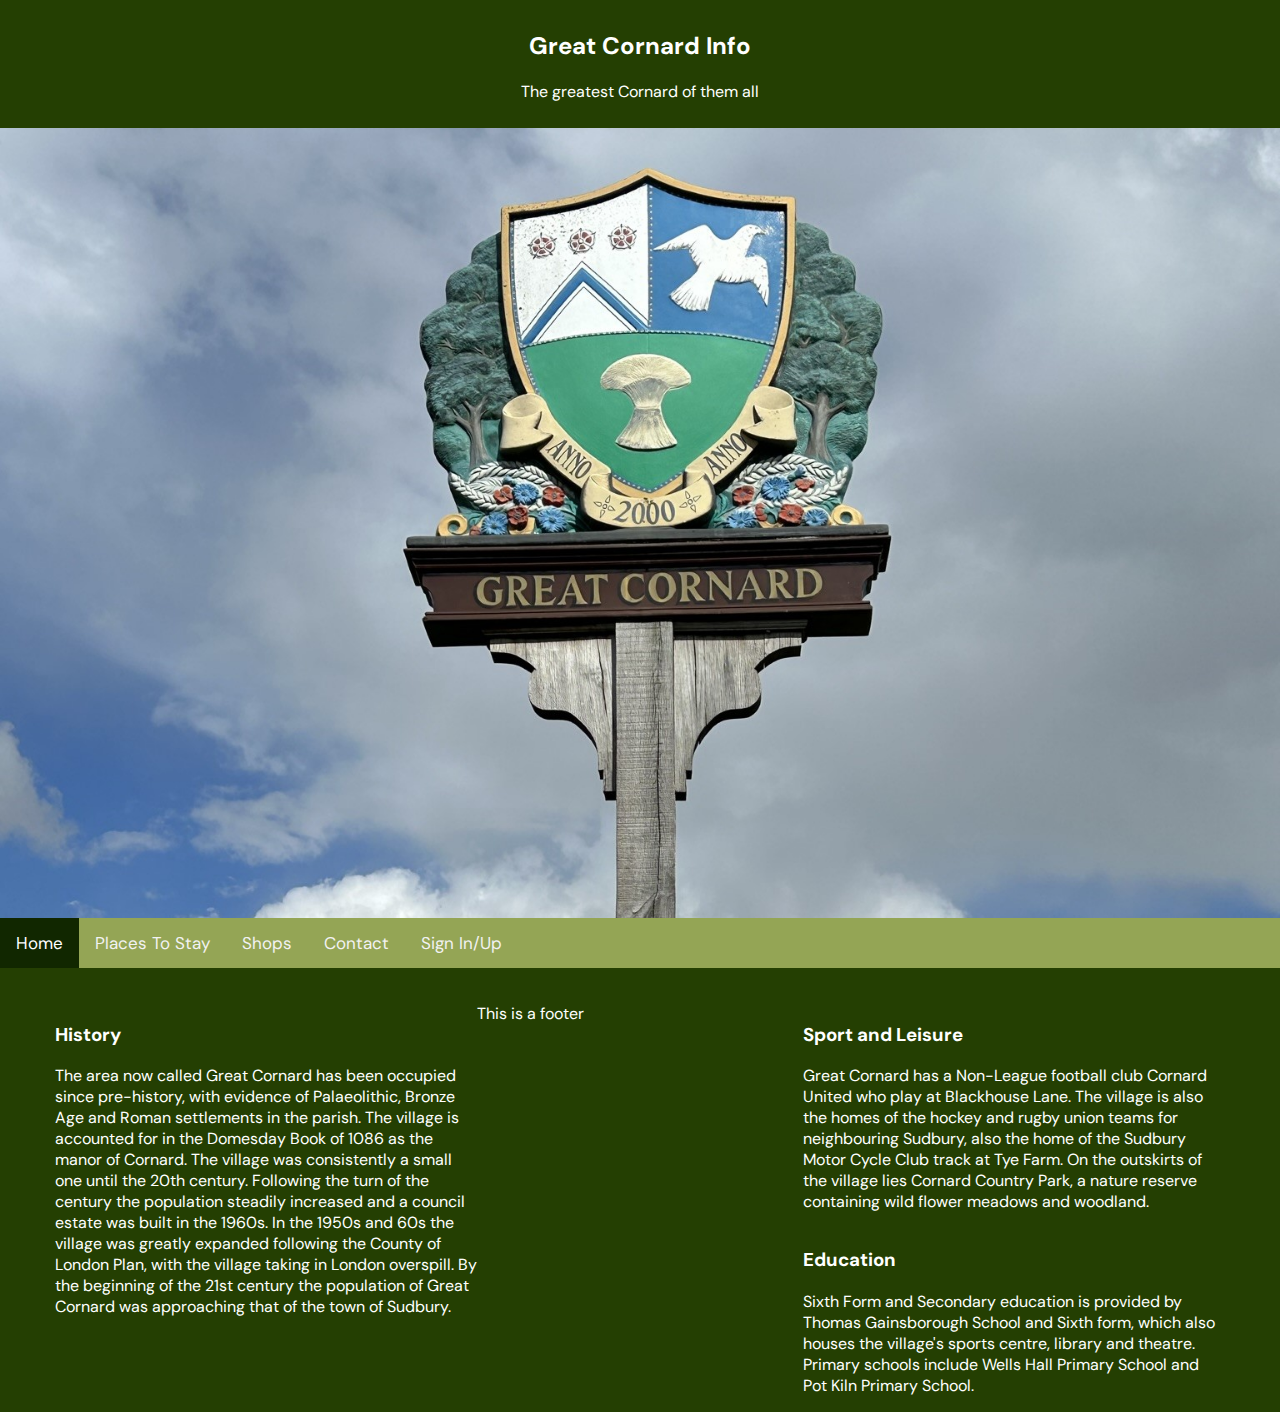
<file: index.html>
<!DOCTYPE html>
<html>
<head>
<meta name="viewport" content="width=device-width, initial-scale=1">
<link rel="stylesheet" type="text/css" href="fred.css">
<link href='https://fonts.googleapis.com/css?family=DM Sans' rel='stylesheet'>
</head>
<body>

<div class="header">
  <h2>Great Cornard Info</h2>
  <p>The greatest Cornard of them all</p>
</div>

<img src="images/gtcornardsign.jpg" alt="GtCornardSign" class="hero-image">

<div id="navbar">
  <a class="active" href="index.html">Home</a>
  <a href="placestostay.html">Places To Stay</a>
  <a href="shops.html">Shops</a>
  <a href="contact.html">Contact</a>
  <a href="signinup.html">Sign In/Up</a>
</div>

<div class="column1">
  <h3>History</h3>

  <p>The area now called Great Cornard has been occupied since pre-history, with evidence of Palaeolithic, Bronze Age and Roman settlements in the parish. The village is accounted for in the Domesday Book of 1086 as the manor of Cornard. The village was consistently a small one until the 20th century. Following the turn of the century the population steadily increased and a council estate was built in the 1960s. In the 1950s and 60s the village was greatly expanded following the County of London Plan, with the village taking in London overspill. By the beginning of the 21st century the population of Great Cornard was approaching that of the town of Sudbury.</p>
</div>
<div class="column2">
  <h3>Sport and Leisure</h3>

  <p>Great Cornard has a Non-League football club Cornard United who play at Blackhouse Lane. The village is also the homes of the hockey and rugby union teams for neighbouring Sudbury, also the home of the Sudbury Motor Cycle Club track at Tye Farm. On the outskirts of the village lies Cornard Country Park, a nature reserve containing wild flower meadows and woodland.</p>
</div>
<div class="column3">
  <h3>Education</h3>

  <p>Sixth Form and Secondary education is provided by Thomas Gainsborough School and Sixth form, which also houses the village's sports centre, library and theatre. Primary schools include Wells Hall Primary School and Pot Kiln Primary School.</p>
</div>
  
<div class="footer">
  <p>This is a footer</p>
</div>

</body>
</html>
</file>
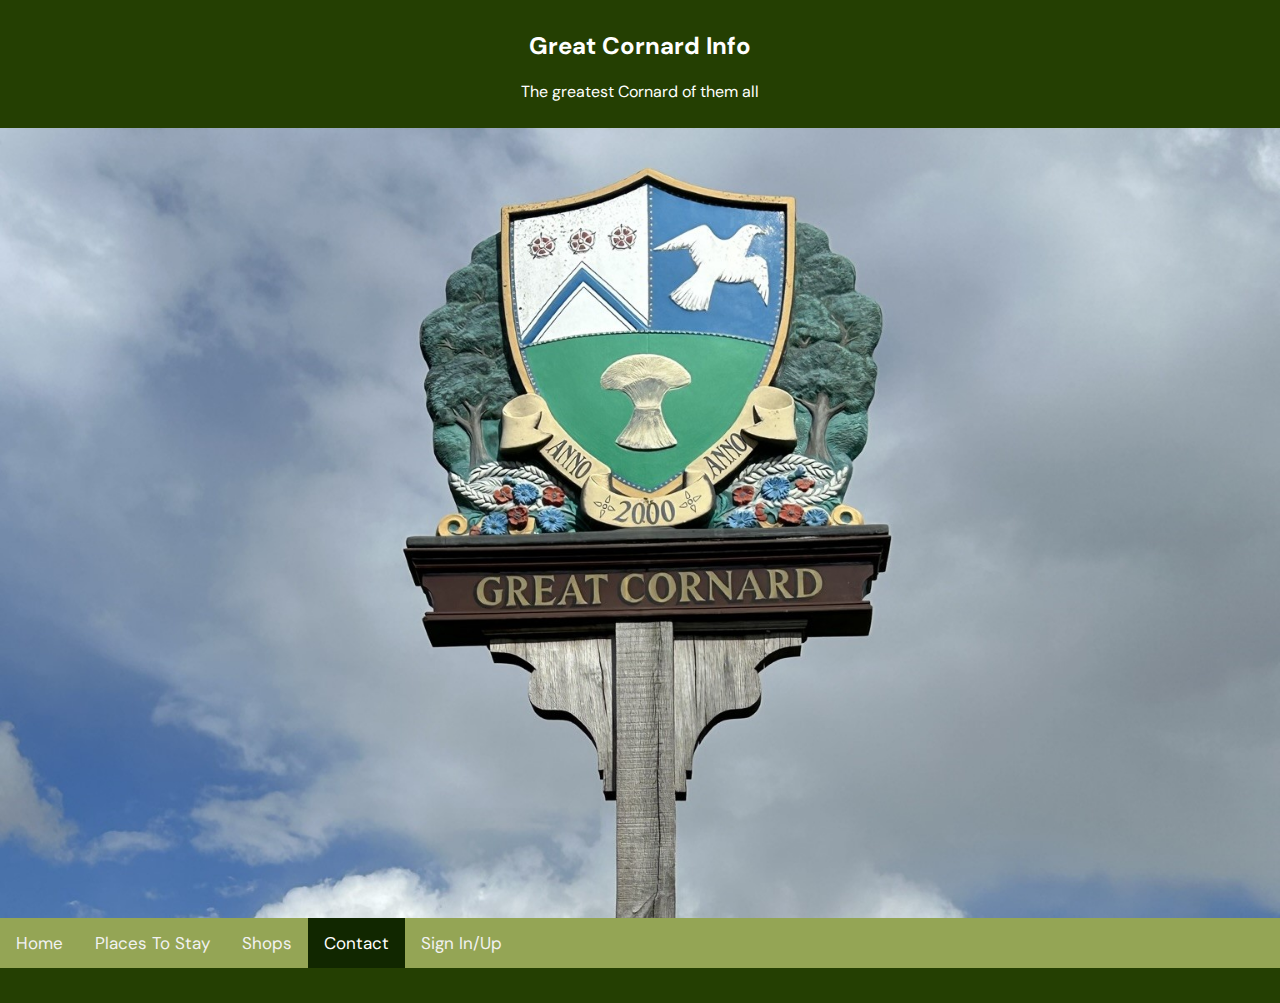
<file: contact.html>
<!DOCTYPE html>
<html>
<head>
<meta name="viewport" content="width=device-width, initial-scale=1">
<link rel="stylesheet" type="text/css" href="fred.css">
<link href='https://fonts.googleapis.com/css?family=DM Sans' rel='stylesheet'>
</head>
<body>

<div class="header">
  <h2>Great Cornard Info</h2>
  <p>The greatest Cornard of them all</p>
</div>

<img src="images/gtcornardsign.jpg" alt="GtCornardSign" class="hero-image">

<div id="navbar">
  <a href="index.html">Home</a>
  <a href="placestostay.html">Places To Stay</a>
  <a href="shops.html">Shops</a>
  <a class="active" href="contact.html">Contact</a>
  <a href="signinup.html">Sign In/Up</a>
</div>


</body>
</html>
</file>
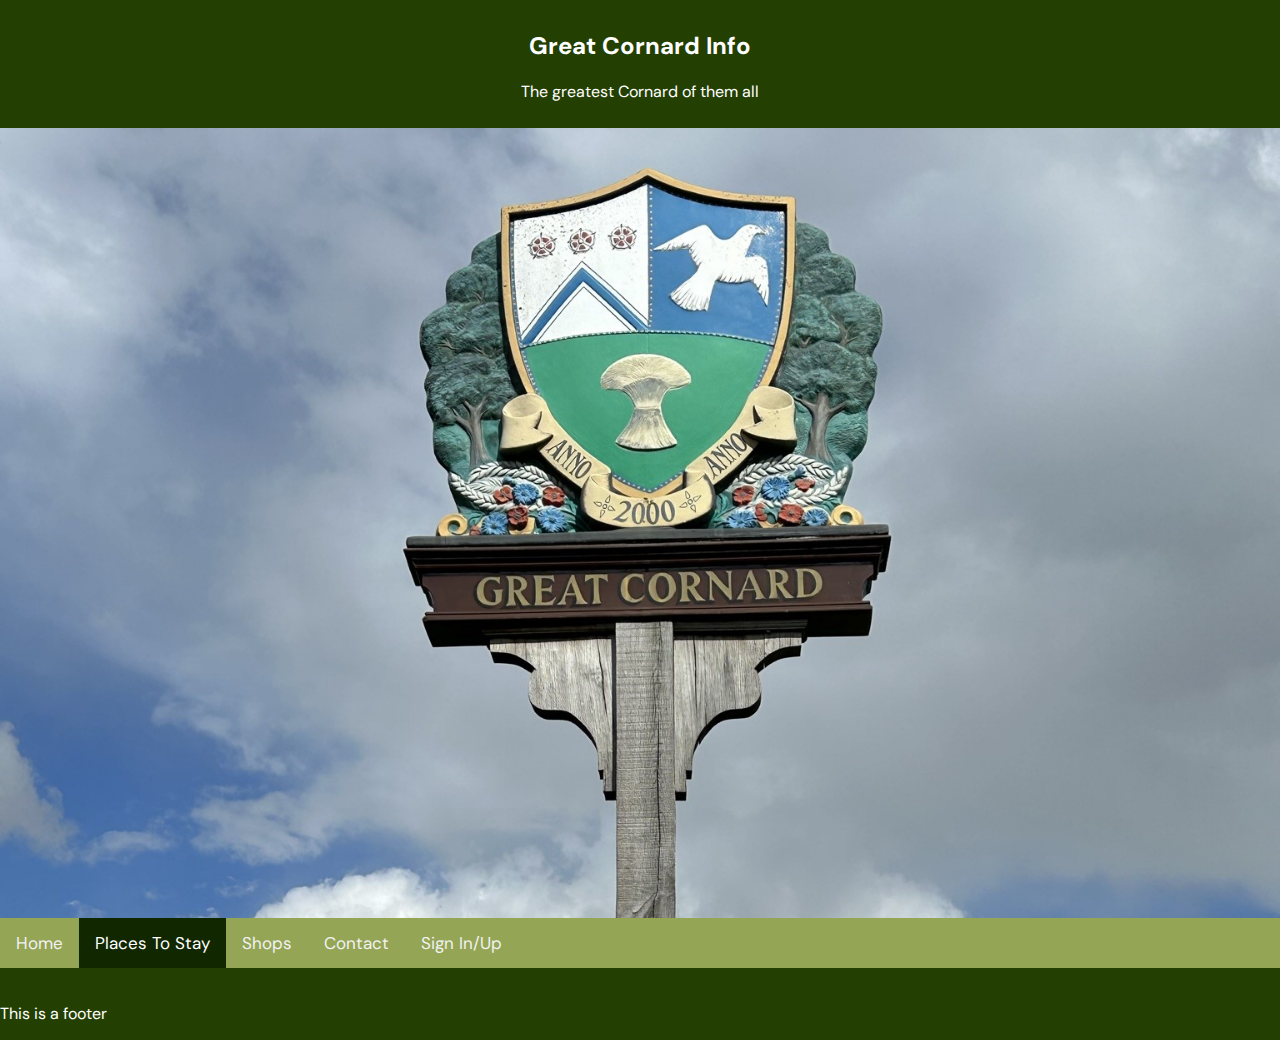
<file: placestostay.html>
<!DOCTYPE html>
<html>
<head>
<meta name="viewport" content="width=device-width, initial-scale=1">
<link rel="stylesheet" type="text/css" href="fred.css">
<link href='https://fonts.googleapis.com/css?family=DM Sans' rel='stylesheet'>
</head>
<body>

<div class="header">
  <h2>Great Cornard Info</h2>
  <p>The greatest Cornard of them all</p>
</div>

<img src="images/gtcornardsign.jpg" alt="GtCornardSign" class="hero-image">

<div id="navbar">
  <a href="index.html">Home</a>
  <a class="active" href="placestostay.html">Places To Stay</a>
  <a href="shops.html">Shops</a>
  <a href="contact.html">Contact</a>
  <a href="signinup.html">Sign In/Up</a>
</div>

<div class="footer">
  <p>This is a footer</p>
</div>

</body>
</html>
</file>
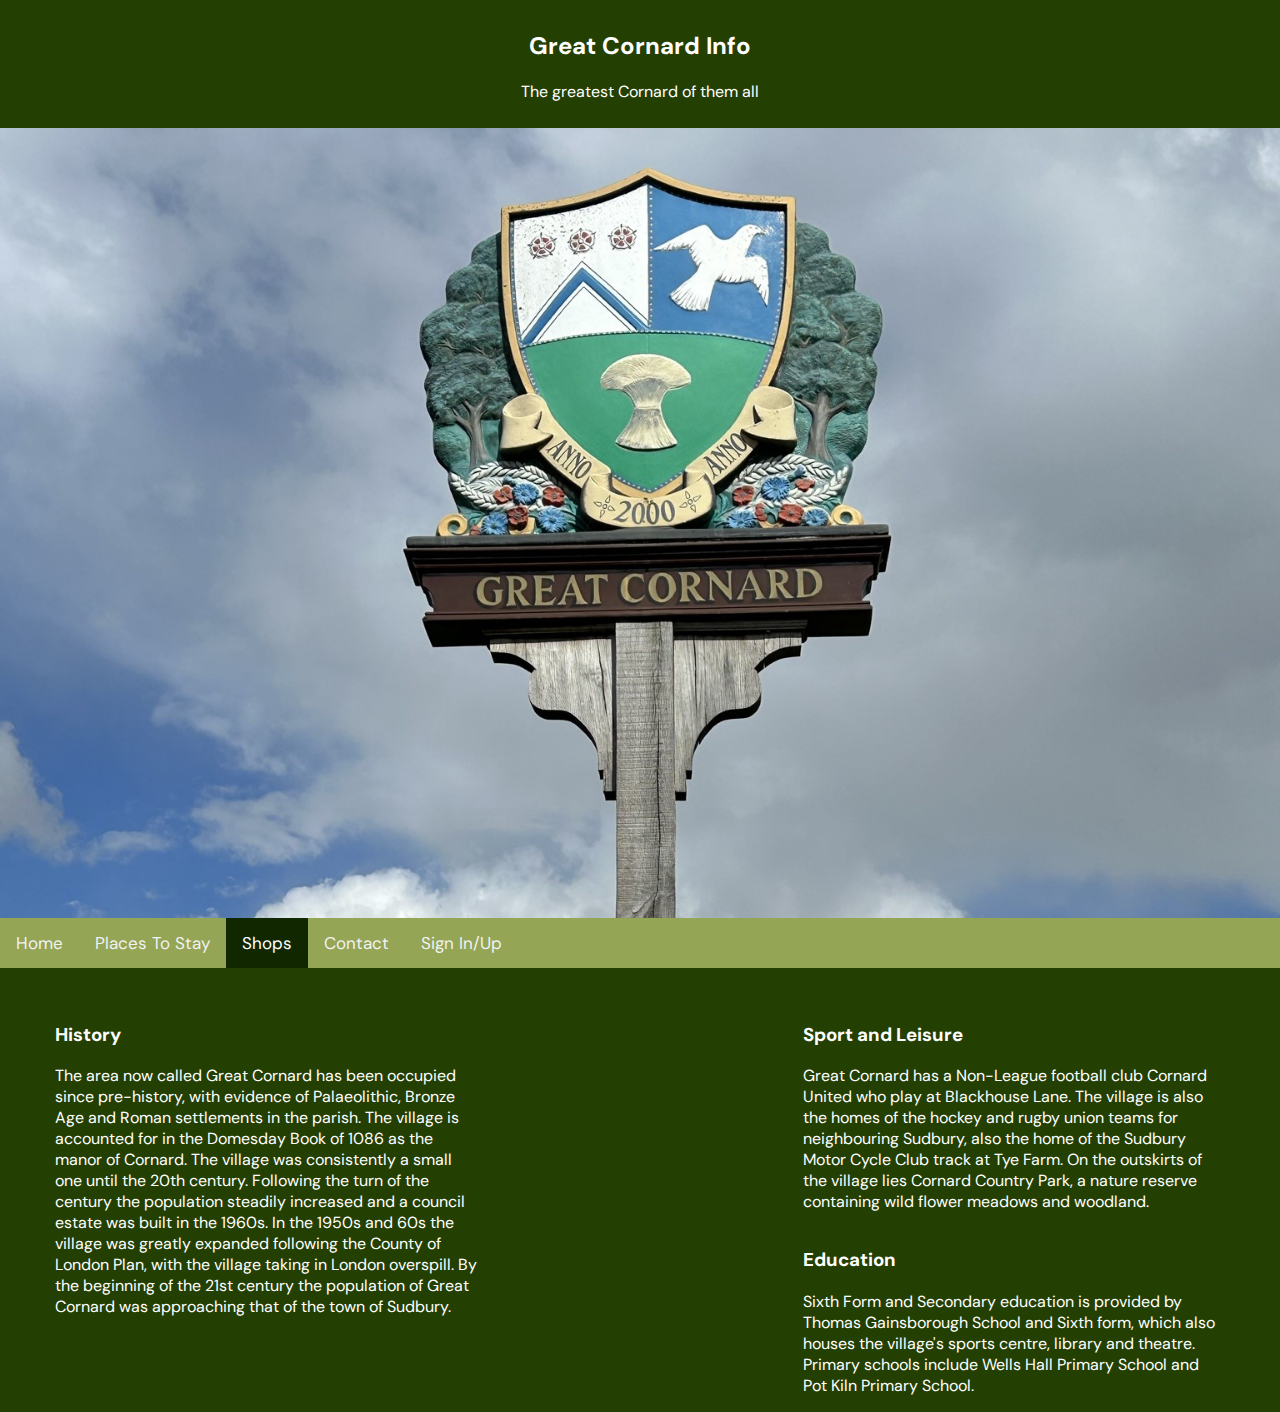
<file: shops.html>
<!DOCTYPE html>
<html>
<head>
<meta name="viewport" content="width=device-width, initial-scale=1">
<link rel="stylesheet" type="text/css" href="fred.css">
<link href='https://fonts.googleapis.com/css?family=DM Sans' rel='stylesheet'>
<body>

<div class="header">
  <h2>Great Cornard Info</h2>
  <p>The greatest Cornard of them all</p>
</div>

<img src="images/gtcornardsign.jpg" alt="GtCornardSign" class="hero-image">

<div id="navbar">
  <a href="index.html">Home</a>
  <a href="placestostay.html">Places To Stay</a>
  <a class="active" href="shops.html">Shops</a>
  <a href="contact.html">Contact</a>
  <a href="signinup.html">Sign In/Up</a>
</div>

<div class="column1">
  <h3>History</h3>

  <p>The area now called Great Cornard has been occupied since pre-history, with evidence of Palaeolithic, Bronze Age and Roman settlements in the parish. The village is accounted for in the Domesday Book of 1086 as the manor of Cornard. The village was consistently a small one until the 20th century. Following the turn of the century the population steadily increased and a council estate was built in the 1960s. In the 1950s and 60s the village was greatly expanded following the County of London Plan, with the village taking in London overspill. By the beginning of the 21st century the population of Great Cornard was approaching that of the town of Sudbury.</p>
</div>
<div class="column2">
  <h3>Sport and Leisure</h3>

  <p>Great Cornard has a Non-League football club Cornard United who play at Blackhouse Lane. The village is also the homes of the hockey and rugby union teams for neighbouring Sudbury, also the home of the Sudbury Motor Cycle Club track at Tye Farm. On the outskirts of the village lies Cornard Country Park, a nature reserve containing wild flower meadows and woodland.</p>
</div>
<div class="column3">
  <h3>Education</h3>

  <p>Sixth Form and Secondary education is provided by Thomas Gainsborough School and Sixth form, which also houses the village's sports centre, library and theatre. Primary schools include Wells Hall Primary School and Pot Kiln Primary School.</p>
</div>

</body>
</html>
</file>
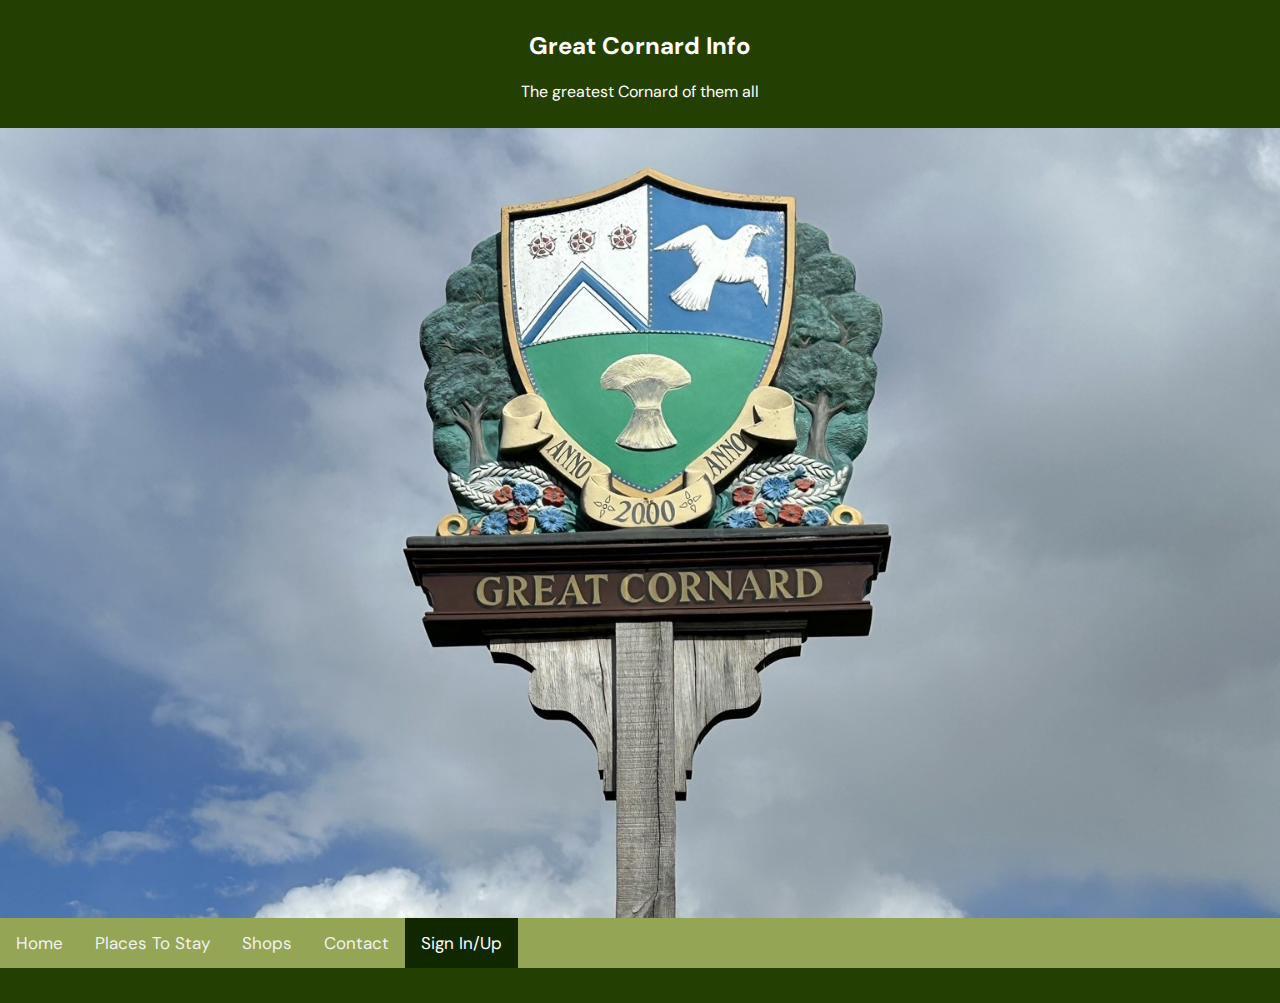
<file: signinup.html>
<!DOCTYPE html>
<html>
<head>
<meta name="viewport" content="width=device-width, initial-scale=1">
<link rel="stylesheet" type="text/css" href="fred.css">
<link href='https://fonts.googleapis.com/css?family=DM Sans' rel='stylesheet'>
<body>

<div class="header">
  <h2>Great Cornard Info</h2>
  <p>The greatest Cornard of them all</p>
</div>

<img src="images/gtcornardsign.jpg" alt="GtCornardSign" class="hero-image">

<div id="navbar">
  <a href="index.html">Home</a>
  <a href="placestostay.html">Places To Stay</a>
  <a href="shops.html">Shops</a>
  <a href="contact.html">Contact</a>
  <a class="active" href="signinup.html">Sign In/Up</a>
</div>


</body>
</html>
</file>
<file: fred.css>
body {
  margin: 0;
  font-size: 16px;
  font-family: DM Sans;
  background-color: #243F02;
  color: white;
}

.header {
  color: white;
  background-color:#243F02;
  padding: 10px;
  text-align: center;
}

#navbar {
  overflow: hidden;
  background-color: #94A555;
  margin-bottom: 35px;
}

#navbar a {
  float: left;
  display: block;
  color: #f2f2f2;
  text-align: center;
  padding: 14px 16px;
  text-decoration: none;
  font-size: 17px;
}

#navbar a:hover {
  background-color: #7084A4;
  color: white;
}

#navbar a.active {
  background-color: #112700;
  color: white;
}

.column1 {
  padding-left: 55px;
  width: 33%;
  float: left;
}

.column2 {
  padding-right: 55px;
  width: 33%;
  float: right;
}

.column3 {
  padding-right: 55px;
  width: 33%;
  float: right;
}

.sticky {
  position: fixed;
  top: 0;
  width: 100%;
}

.sticky + .content {
  padding-top: 60px;
}

.hero-image{
  width: 100%;
  margin-bottom: -5px;
}

@media screen and (max-width:600px){
  #navbar a{
    float: none;
  }

  .column1 {
    width: 95%;
    padding: 8px;
  }

  .column2 {
    width: 95%;
    padding: 8px;
  }

  .column3 {
    width: 95%;
    padding: 8px;
  }
}
</file>
